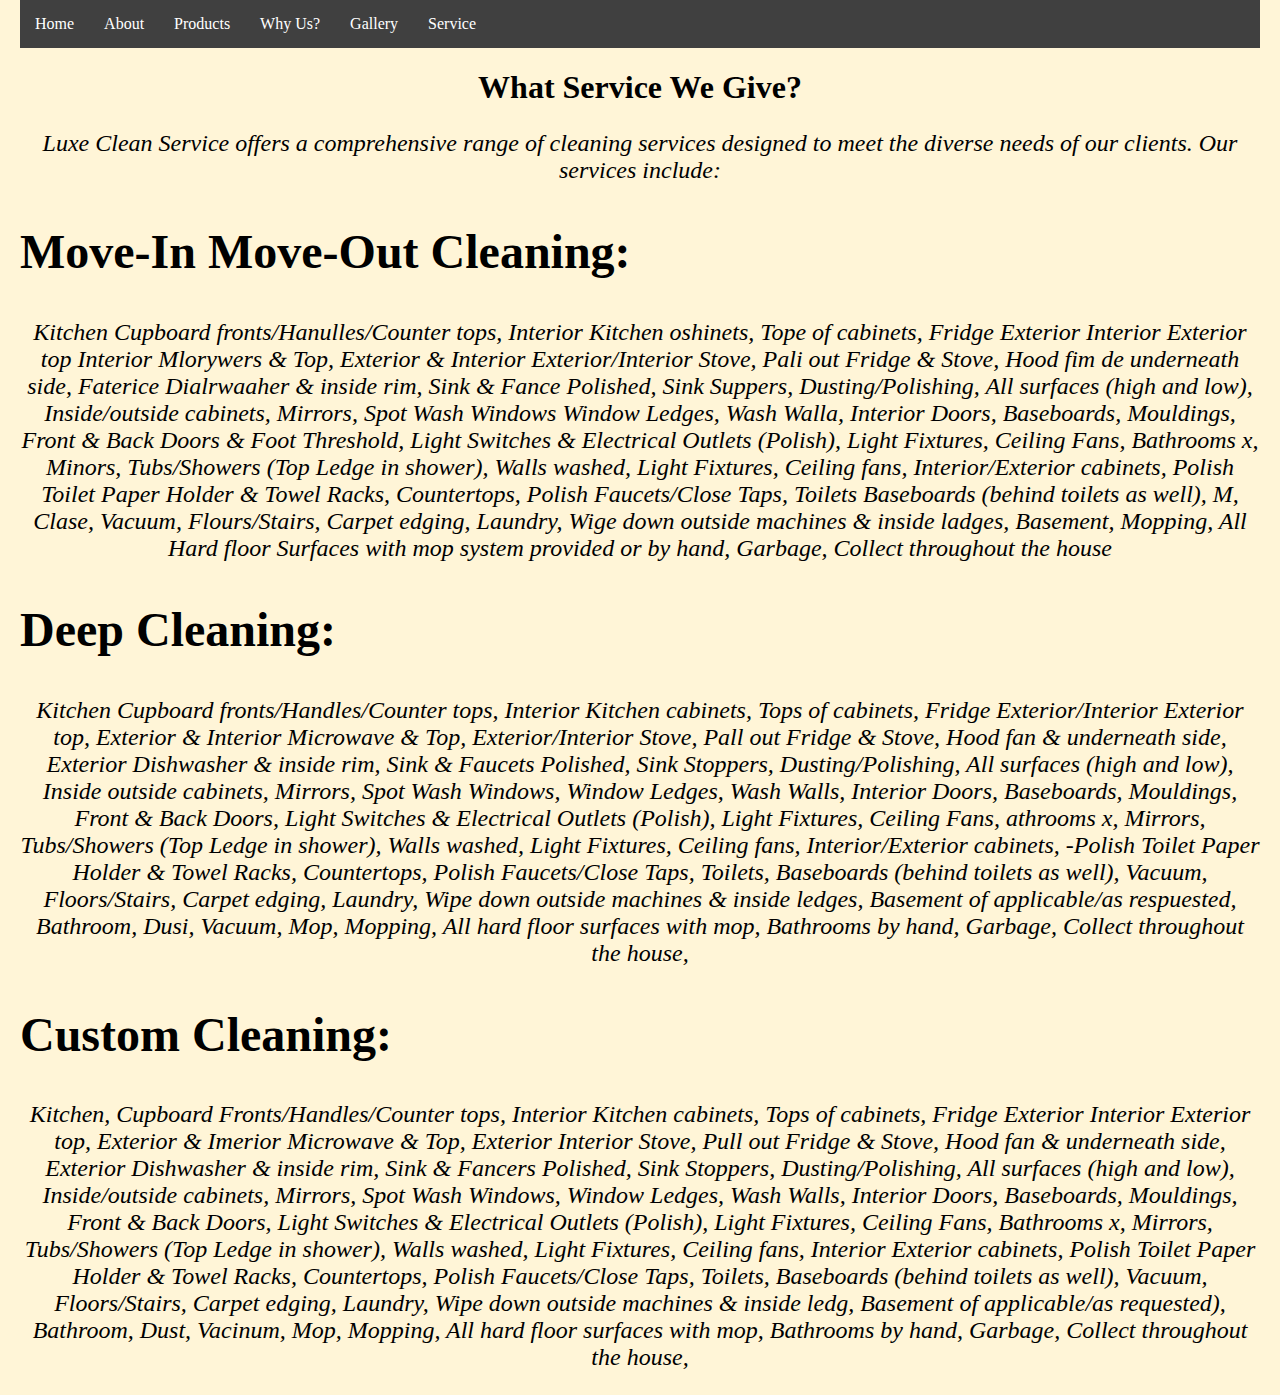
<file: call.html>
<!DOCTYPE html>
<html lang="en">
<head>
    <meta charset="UTF-8">
    <meta name="viewport" content="width=device-width, initial-scale=1.0">
    <title>Document</title>
    <link rel='stylesheet' type='text/css' media='screen' href='style.css'>
</head>
<body>
    <main>
         <nav class="navbar">
        <ul>
            <li><a href="index.html">Home</a></li>
            <li><a href="learnmore.html">About</a></li>
            <li><a href="products.html">Products</a></li>
            <li><a href="whychooseus.html">Why Us?</a></li>
             <li><a href="gallery.html">Gallery</a></li>
            <li><a href="call.html">Service</a></li>
        </ul>
    </nav>
        <h1 style="text-align: center;">What Service We Give?</h1>

        <p style="text-align: center; font-size: x-large; font-style:oblique;">Luxe Clean Service offers a comprehensive range of cleaning services designed to meet the diverse needs of our clients. Our services include:</p>
        <h2 style="font-size: xxx-large;"> Move-In Move-Out Cleaning:</h2>
        <p style="text-align: center; font-size: x-large; font-style:oblique;">Kitchen

Cupboard fronts/Hanulles/Counter tops,

Interior Kitchen oshinets,

Tope of cabinets,

Fridge Exterior Interior Exterior top Interior Mlorywers & Top,

Exterior & Interior Exterior/Interior Stove,

Pali out Fridge & Stove,

Hood fim de underneath side,

Faterice Dialrwaaher & inside rim,

Sink & Fance Polished,

Sink Suppers,

Dusting/Polishing,

All surfaces (high and low),

Inside/outside cabinets,

Mirrors,

Spot Wash Windows Window Ledges,

Wash Walla,

Interior Doors,

Baseboards,

Mouldings,

Front & Back Doors & Foot Threshold,

Light Switches & Electrical Outlets (Polish),

Light Fixtures,

Ceiling Fans,

Bathrooms x,

Minors,

Tubs/Showers (Top Ledge in shower),

Walls washed,

Light Fixtures,

Ceiling fans,

Interior/Exterior cabinets,

Polish Toilet Paper Holder & Towel Racks,

Countertops,

Polish Faucets/Close Taps,

Toilets Baseboards (behind toilets as well),

M,

Clase,

Vacuum,

Flours/Stairs,

Carpet edging,

Laundry,

Wige down outside machines & inside ladges,

Basement,

Mopping,

All Hard floor Surfaces with mop system provided or by hand,

Garbage,

Collect throughout the house</p>

<h2 style="font-size: xxx-large;"> Deep Cleaning:</h2>
<p style="text-align: center; font-size: x-large; font-style:oblique;">Kitchen

Cupboard fronts/Handles/Counter tops,

Interior Kitchen cabinets,

Tops of cabinets,

Fridge Exterior/Interior Exterior top,

Exterior & Interior Microwave & Top,

Exterior/Interior Stove,

Pall out Fridge & Stove,

Hood fan & underneath side,

Exterior Dishwasher & inside rim,

Sink & Faucets Polished,

Sink Stoppers,

Dusting/Polishing,

All surfaces (high and low),

Inside outside cabinets,

Mirrors,

Spot Wash Windows,

Window Ledges,

Wash Walls,

Interior Doors,

Baseboards,

Mouldings,
Front & Back Doors,

Light Switches & Electrical Outlets (Polish),

Light Fixtures,

Ceiling Fans,

athrooms x,

Mirrors,

Tubs/Showers (Top Ledge in shower),

Walls washed,

Light Fixtures,

Ceiling fans,

Interior/Exterior cabinets,

-Polish Toilet Paper Holder & Towel Racks,

Countertops,

Polish Faucets/Close Taps,

Toilets,

Baseboards (behind toilets as well),

Vacuum,

Floors/Stairs,

Carpet edging,

Laundry,

Wipe down outside machines & inside ledges,

Basement of applicable/as respuested,

Bathroom,

Dusi,

Vacuum,

Mop,

Mopping,

All hard floor surfaces with mop,

Bathrooms by hand,

Garbage,

Collect throughout the house,</p>

<h2 style="font-size: xxx-large;"> Custom Cleaning:</h2>
<p style="text-align: center; font-size: x-large; font-style:oblique;">Kitchen,

Cupboard Fronts/Handles/Counter tops,

Interior Kitchen cabinets,

Tops of cabinets,

Fridge Exterior Interior Exterior top,

Exterior & Imerior Microwave & Top,

Exterior Interior Stove,

Pull out Fridge & Stove,

Hood fan & underneath side,

Exterior Dishwasher & inside rim,

Sink & Fancers Polished,

Sink Stoppers,

Dusting/Polishing,

All surfaces (high and low),

Inside/outside cabinets,

Mirrors,

Spot Wash Windows,

Window Ledges,

Wash Walls,

Interior Doors,

Baseboards,

Mouldings,

Front & Back Doors,

Light Switches & Electrical Outlets (Polish),

Light Fixtures,

Ceiling Fans,

Bathrooms x,

Mirrors,

Tubs/Showers (Top Ledge in shower),

Walls washed,

Light Fixtures,

Ceiling fans,

Interior Exterior cabinets,

Polish Toilet Paper Holder & Towel Racks,

Countertops,

Polish Faucets/Close Taps,

Toilets,

Baseboards (behind toilets as well),

Vacuum,

Floors/Stairs,

Carpet edging,

Laundry,

Wipe down outside machines & inside ledg,

Basement of applicable/as requested),

Bathroom,

Dust,

Vacinum,

Mop,

Mopping,

All hard floor surfaces with mop,

Bathrooms by hand,

Garbage,

Collect throughout the house,</p>

    </main>
</body>
</html>
</file>
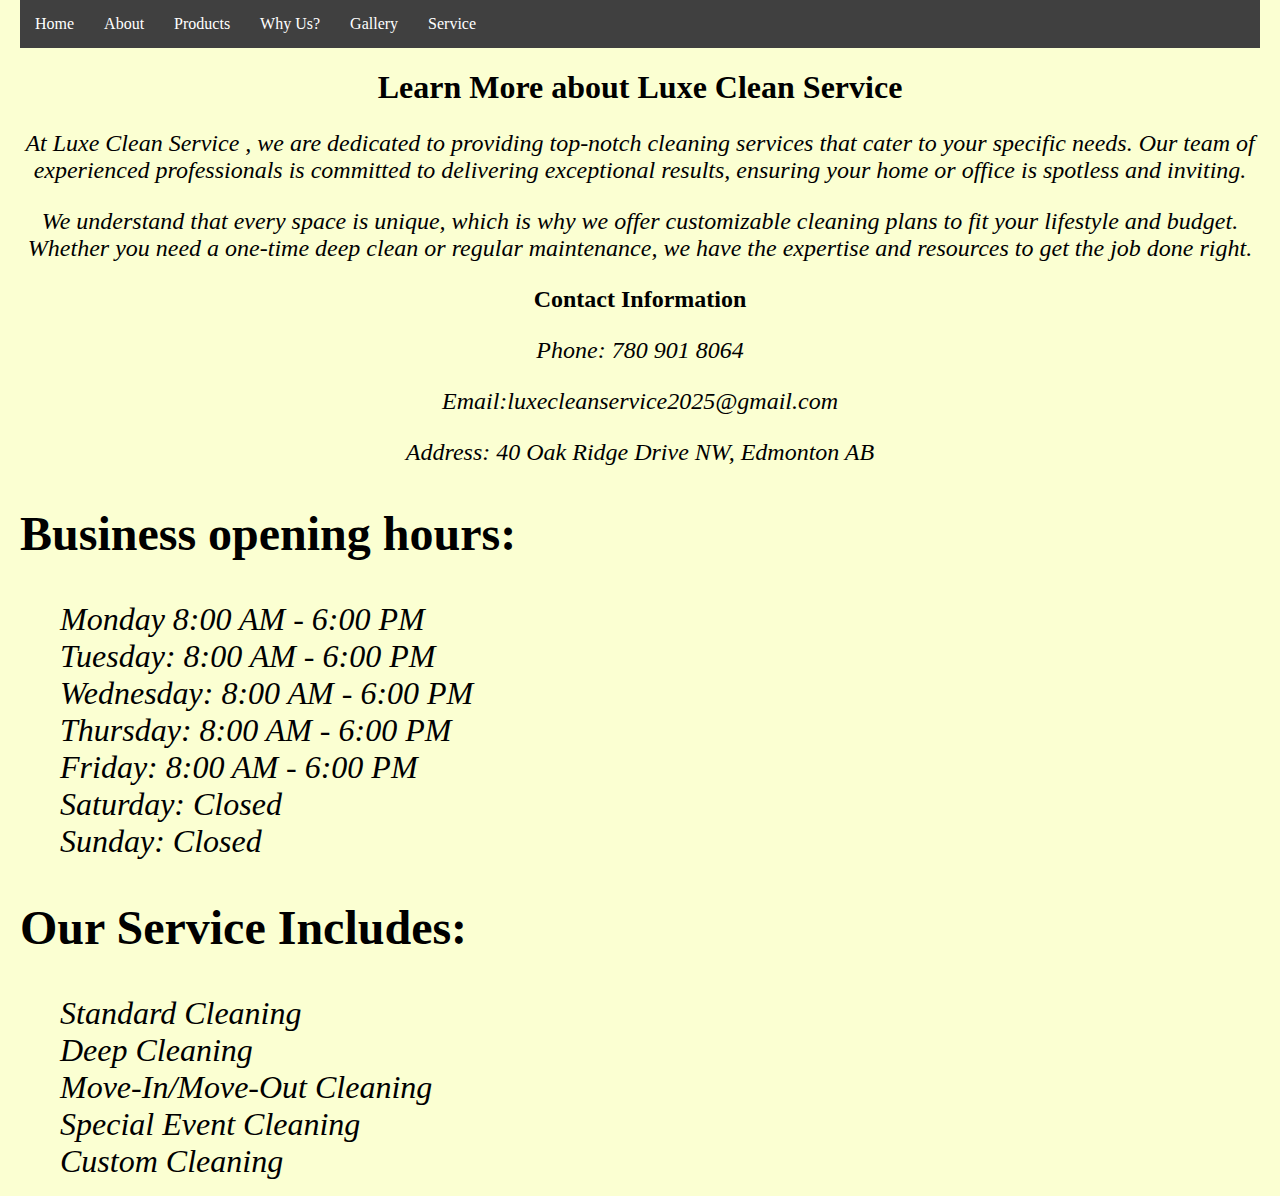
<file: learnmore.html>
<!DOCTYPE html>
<html lang="en">
<head>
    <meta charset="UTF-8">
    <meta name="viewport" content="width=device-width, initial-scale=1.0">
    <title>SparkleClean</title>
    <link rel='stylesheet' type='text/css' media='screen' href='style.css'>
</head>
<body style="background-color: rgb(251, 255, 210);">
    <main>
         <nav class="navbar">
        <ul>
            <li><a href="index.html">Home</a></li>
            <li><a href="learnmore.html">About</a></li>
            <li><a href="products.html">Products</a></li>
            <li><a href="whychooseus.html">Why Us?</a></li>
             <li><a href="gallery.html">Gallery</a></li>
            <li><a href="call.html">Service</a></li>
        </ul>
    </nav>
    <h1 style="text-align: center;">Learn More about Luxe Clean Service</h1>
    <p style="text-align: center; font-size: x-large; font-style:oblique;">At Luxe Clean Service , we are dedicated to providing top-notch cleaning services that cater to your specific needs. Our team of experienced professionals is committed to delivering exceptional results, ensuring your home or office is spotless and inviting.</p>
    <p style="text-align: center; font-size: x-large; font-style:oblique;">We understand that every space is unique, which is why we offer customizable cleaning plans to fit your lifestyle and budget. Whether you need a one-time deep clean or regular maintenance, we have the expertise and resources to get the job done right.</p>
    <h2 style="text-align: center;">Contact Information</h2>
    <p style="text-align: center; font-size: x-large; font-style:oblique;">Phone: 780 901 8064</p>
    <p style="text-align: center; font-size: x-large; font-style:oblique;">Email:luxecleanservice2025@gmail.com</p>
    <p style="text-align: center; font-size: x-large; font-style:oblique;">Address: 40 Oak Ridge Drive NW, Edmonton AB</p>
                <h2 style="font-size: xxx-large;"> Business
                opening hours:
                 </h2>
                 <ul style="list-style-type: none;">
               <li style="text-align: left; font-style: oblique; font-size: xx-large;"> Monday 8:00 AM - 6:00 PM
                <li style="text-align: left; font-style: oblique; font-size: xx-large;">Tuesday: 8:00 AM - 6:00 PM
               <li style="text-align: left; font-style: oblique; font-size: xx-large;">Wednesday: 8:00 AM - 6:00 PM
                <li style="text-align: left; font-style: oblique; font-size: xx-large;">Thursday: 8:00 AM - 6:00 PM
                <li style="text-align: left; font-style: oblique; font-size: xx-large;">Friday: 8:00 AM - 6:00 PM
               <li style="text-align: left; font-style: oblique; font-size: xx-large;">Saturday: Closed
                <li style="text-align: left; font-style: oblique; font-size: xx-large;">Sunday: Closed
                </ul>
                <div>
                    <h2 style="font-size: xxx-large;"> Our Service Includes:</h2>
                    <ul style="list-style-type: none;">
                        <li style="text-align: left; font-style: oblique; font-size: xx-large;">Standard Cleaning
                        <li style="text-align: left; font-style: oblique; font-size: xx-large;">Deep Cleaning
                        <li style="text-align: left; font-style: oblique; font-size: xx-large;">Move-In/Move-Out Cleaning
                        <li style="text-align: left; font-style: oblique; font-size: xx-large;">Special Event Cleaning
                        <li style="text-align: left; font-style: oblique; font-size: xx-large;">Custom Cleaning
                    </ul>
                </div>
    </main>
</body>
</html>
</file>
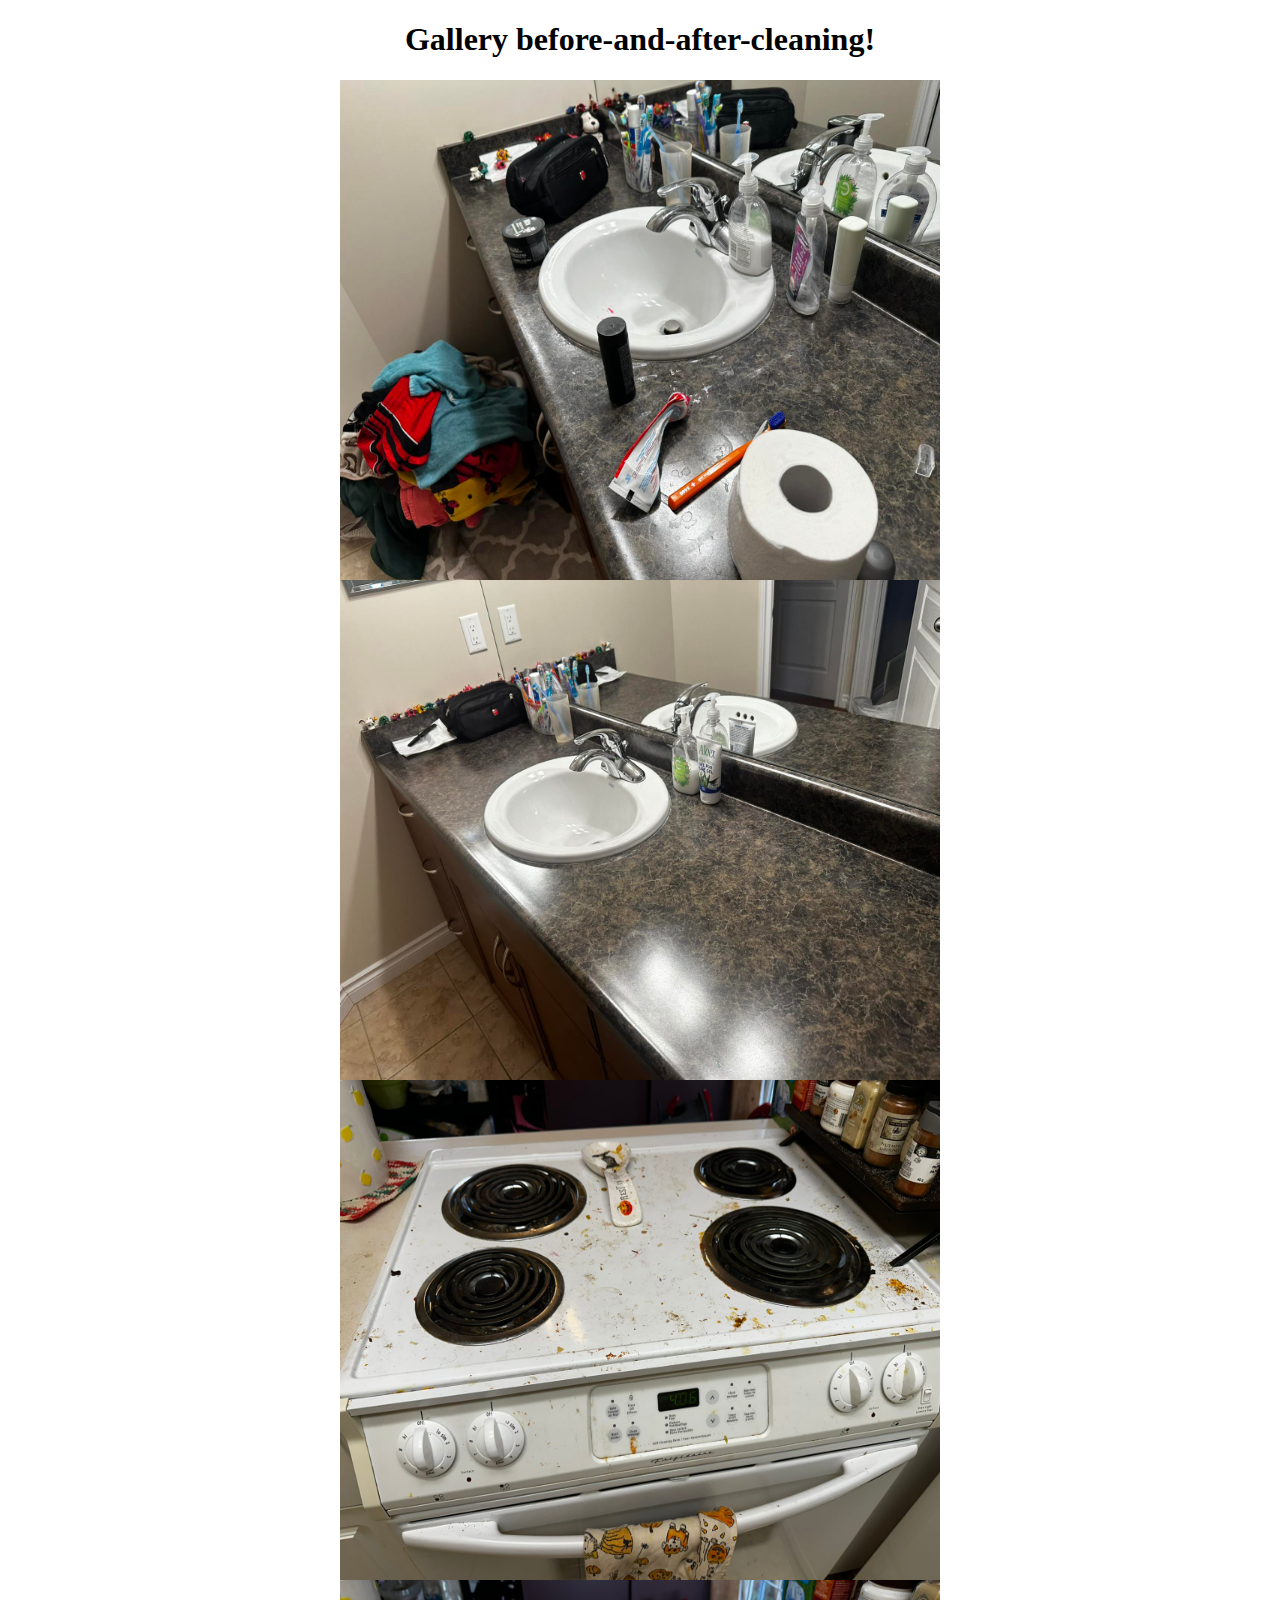
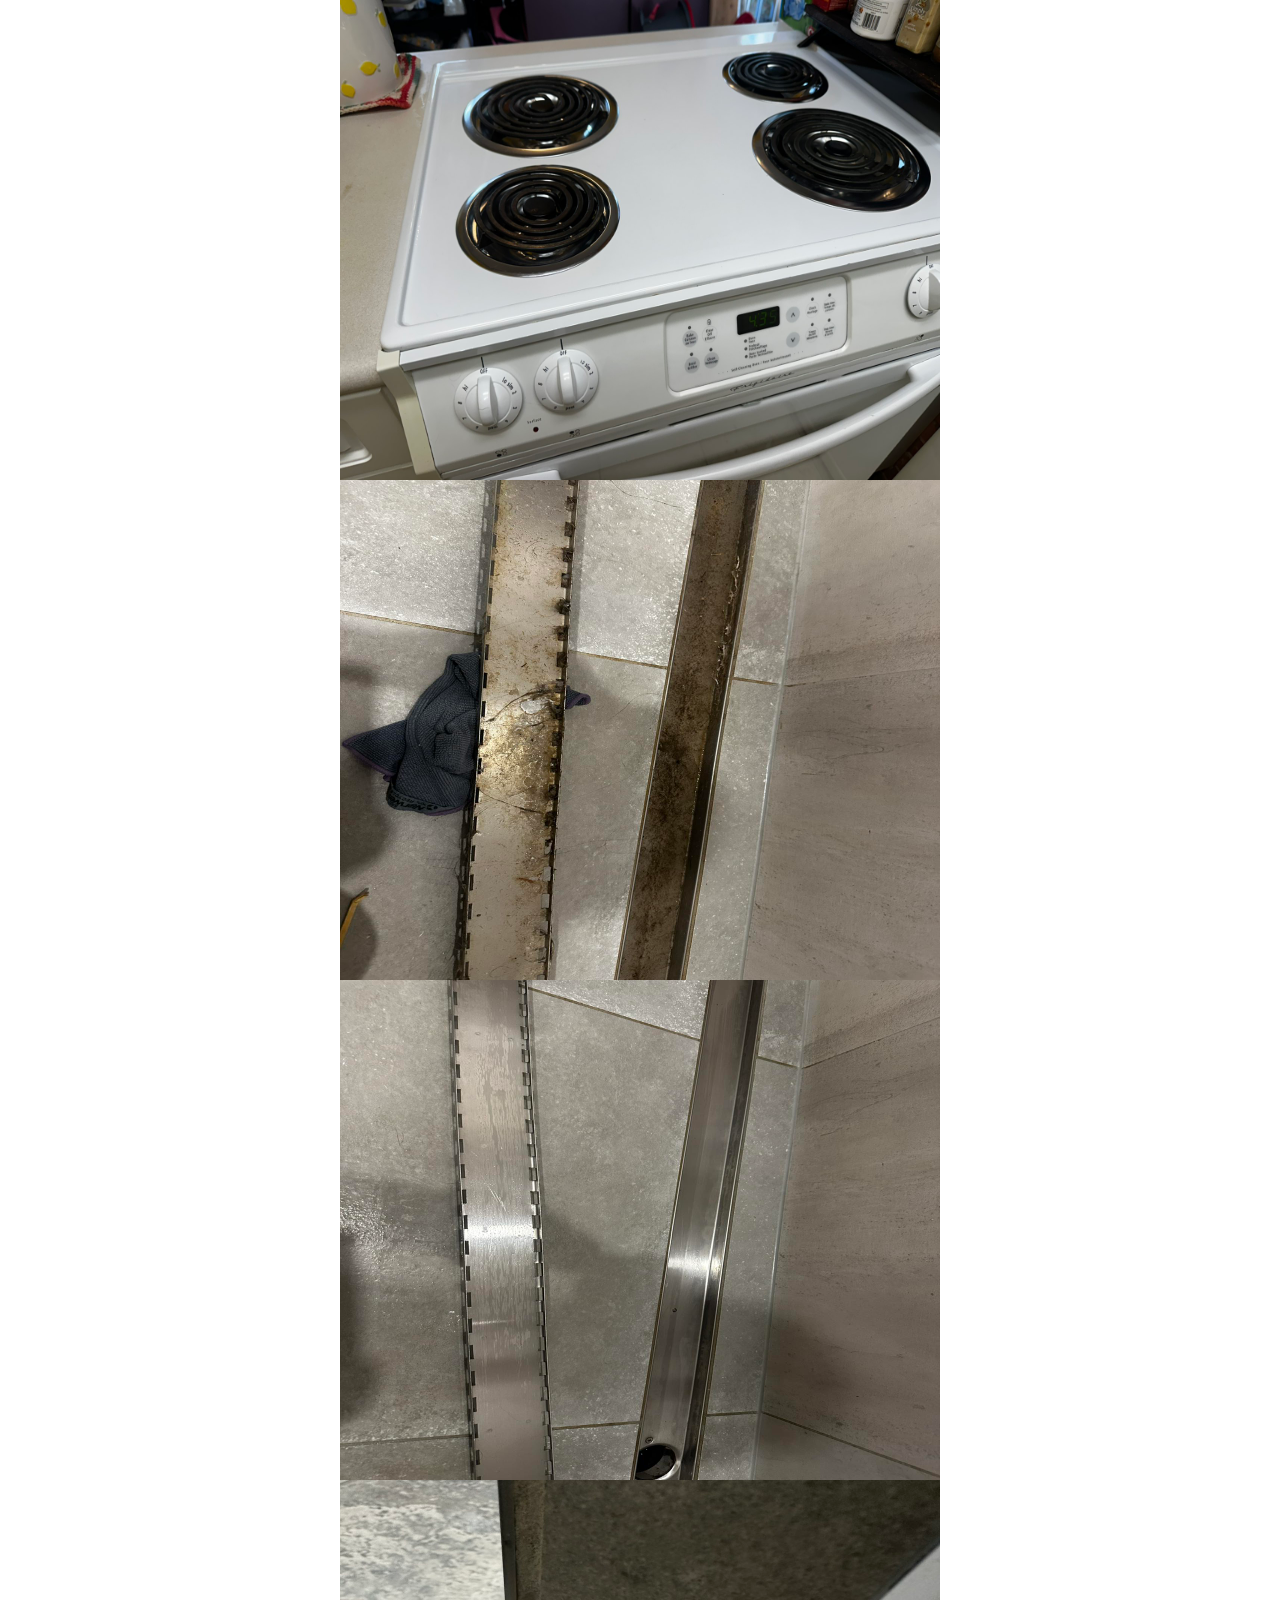
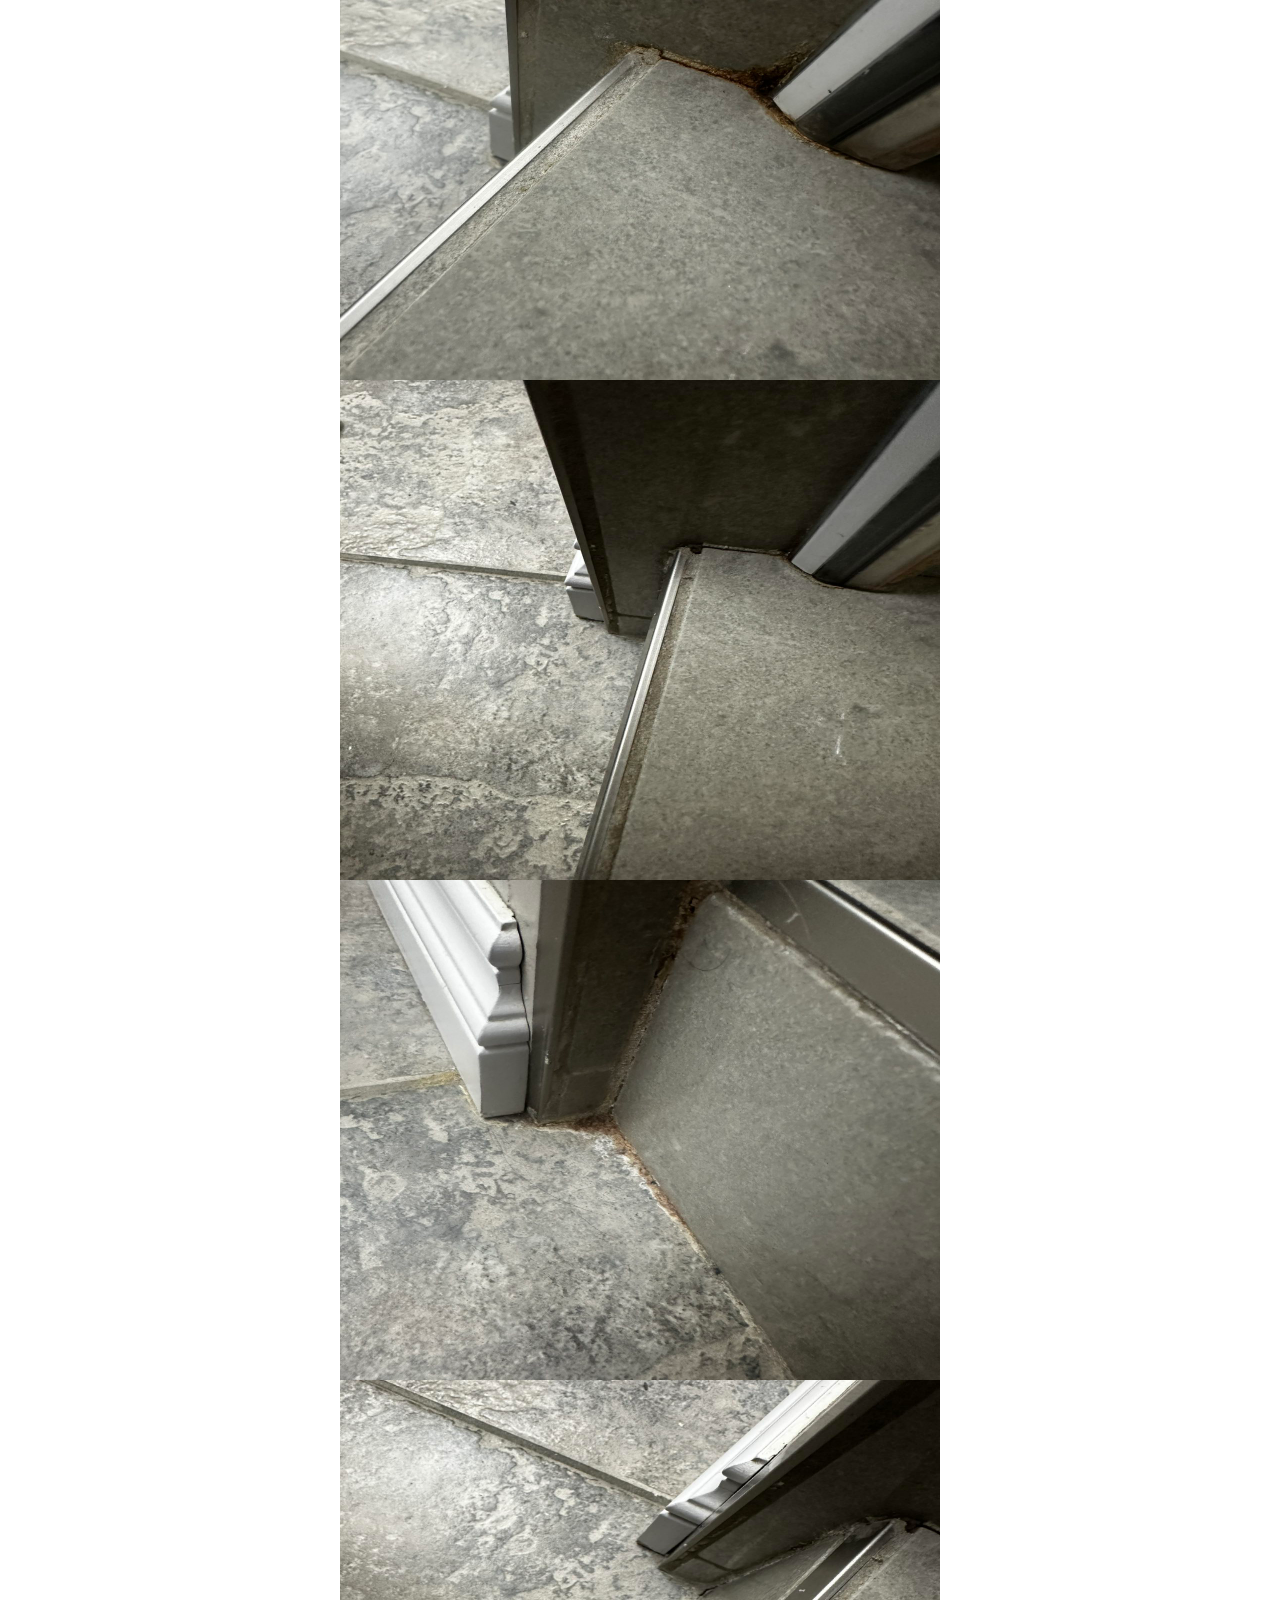
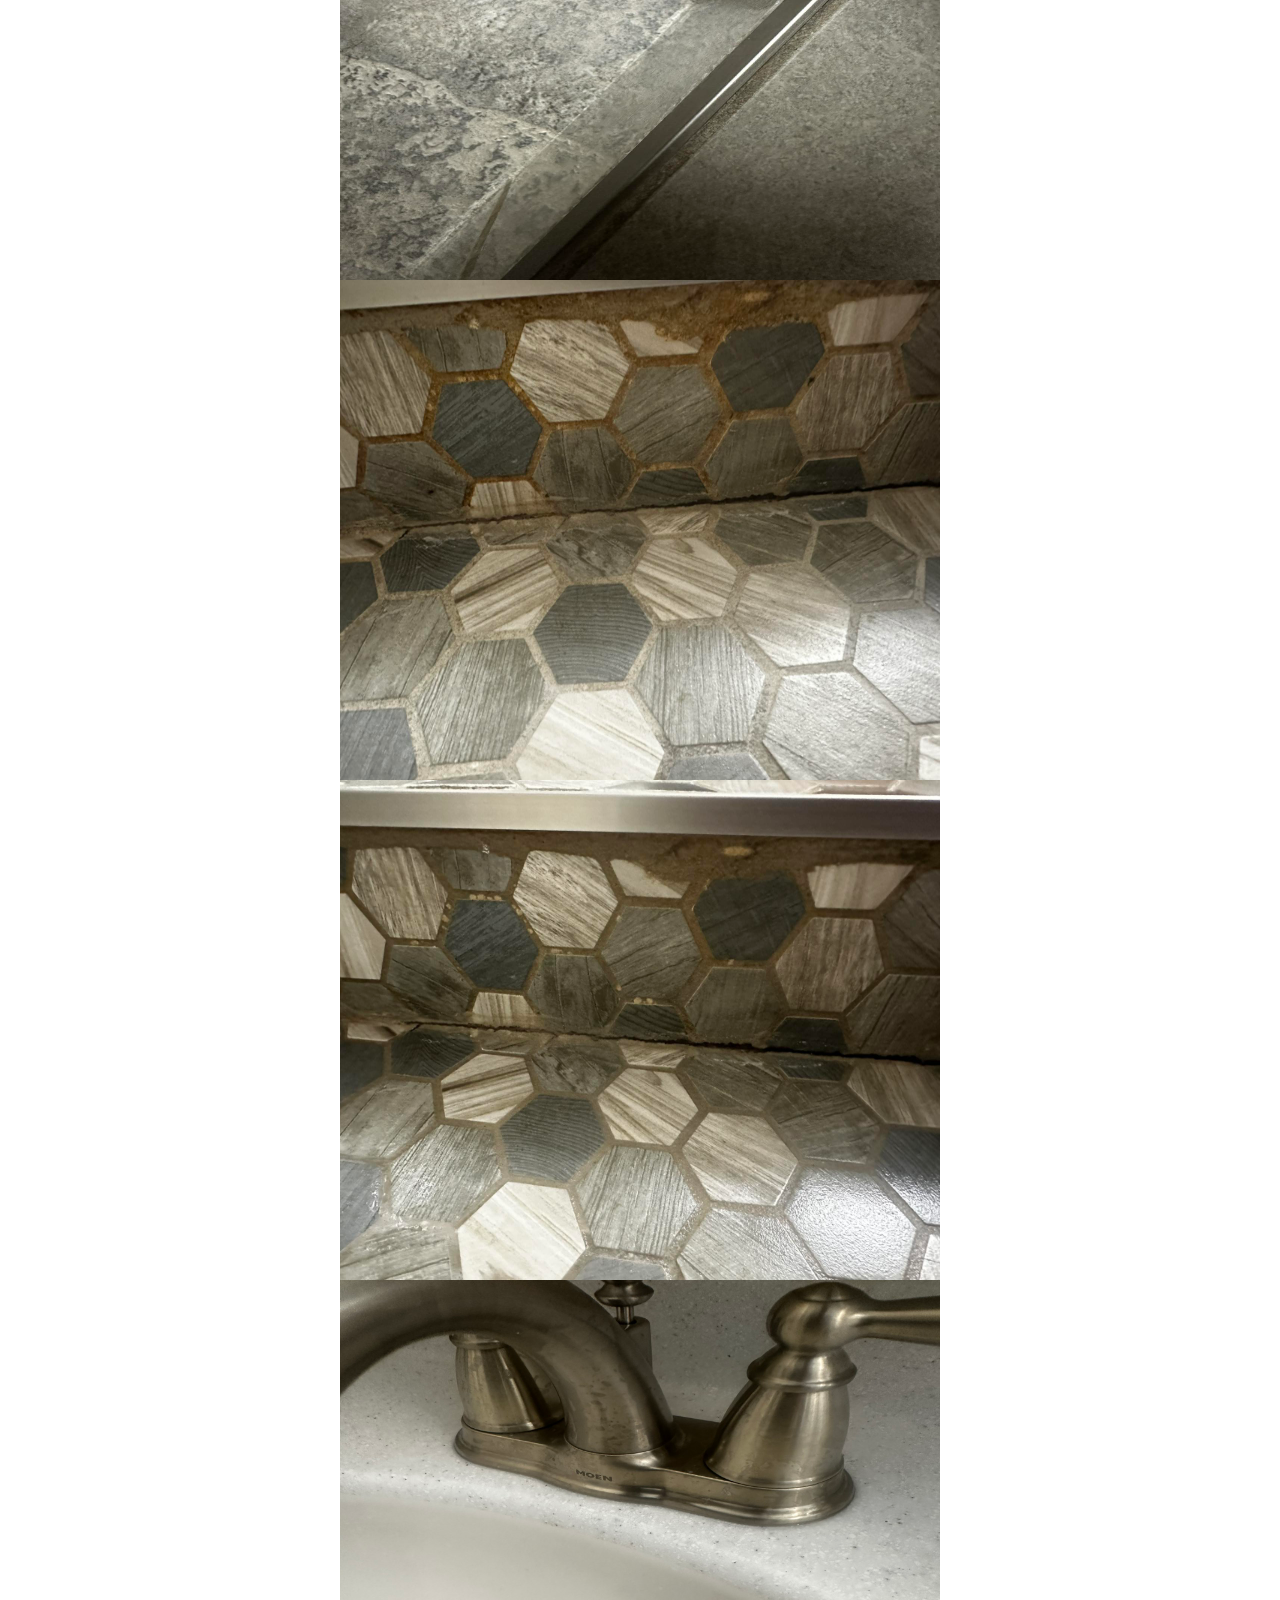
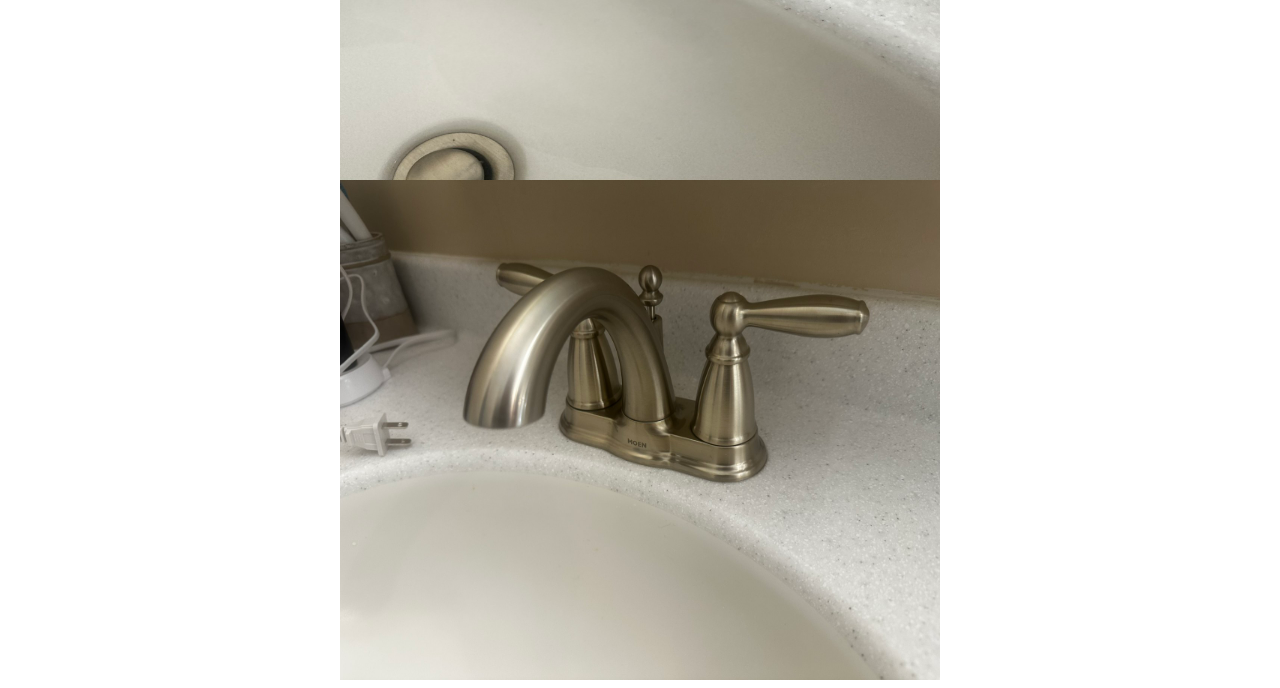
<file: moregallery.html>
<!DOCTYPE html>
<html lang="en">
<head>
    <meta charset="UTF-8">
    <meta name="viewport" content="width=device-width, initial-scale=1.0">
    <title>✨ Luxe Clean Service ✨</title>
</head>
<body>
    <main>
    <h1 style="text-align: center;">Gallery before-and-after-cleaning!</h1>
    <img style="align-items: center; display: block; margin-left: auto; margin-right: auto;" src="css008.jpg" width="600" height="500">
    <img style="align-items: center; display: block; margin-left: auto; margin-right: auto;" src="css009.jpg" width="600" height="500">
    <img style="align-items: center; display: block; margin-left: auto; margin-right: auto;" src="css010.jpg" width="600" height="500">
    <img style="align-items: center; display: block; margin-left: auto; margin-right: auto;" src="css011.jpg" width="600" height="500">
    <img style="align-items: center; display: block; margin-left: auto; margin-right: auto;" src="css012.jpg" width="600" height="500">
    <img style="align-items: center; display: block; margin-left: auto; margin-right: auto;" src="css013.jpg" width="600" height="500">
    <img style="align-items: center; display: block; margin-left: auto; margin-right: auto;" src="css014.jpg" width="600" height="500">
    <img style="align-items: center; display: block; margin-left: auto; margin-right: auto;" src="css015.jpg" width="600" height="500">
    <img style="align-items: center; display: block; margin-left: auto; margin-right: auto;" src="css016.jpg" width="600" height="500">
    <img style="align-items: center; display: block; margin-left: auto; margin-right: auto;" src="css017.jpg" width="600" height="500">
    <img style="align-items: center; display: block; margin-left: auto; margin-right: auto;" src="css018.jpg" width="600" height="500">
    <img style="align-items: center; display: block; margin-left: auto; margin-right: auto;" src="css019.jpg" width="600" height="500">
    <img style="align-items: center; display: block; margin-left: auto; margin-right: auto;" src="css020.jpg" width="600" height="500">
    <img style="align-items: center; display: block; margin-left: auto; margin-right: auto;" src="css021.jpg" width="600" height="500">
    </main>
    
</body>
</html>
</file>
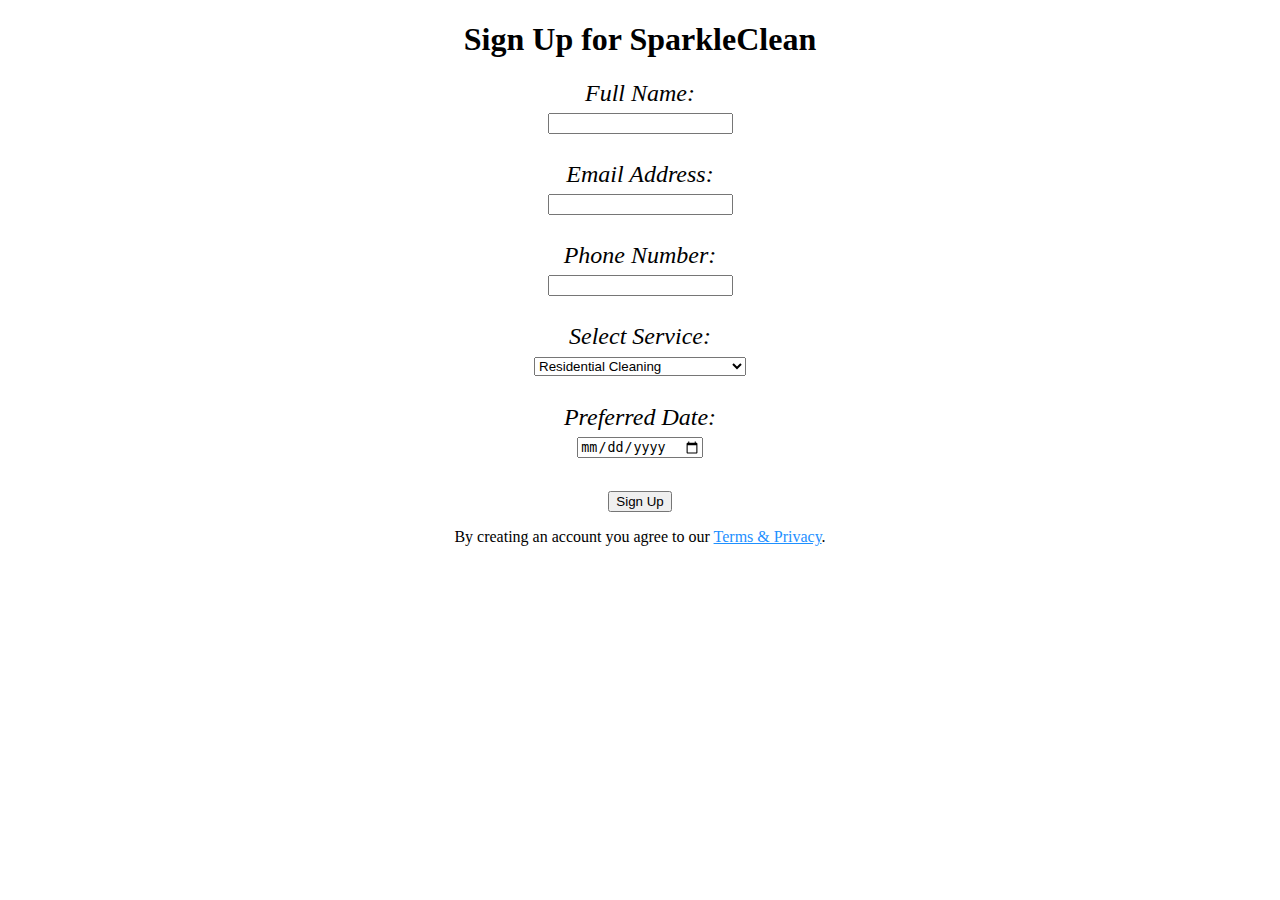
<file: signup.html>
<!DOCTYPE html>
<html lang="en">
<head>
    <meta charset="UTF-8">
    <meta name="viewport" content="width=device-width, initial-scale=1.0">
    <title>sign up</title>
</head>
<body>
    <main>
        <h1 style="text-align: center;">Sign Up for SparkleClean</h1>
        <form style="text-align: center; font-size: x-large; font-style:oblique;">
            <label for="name">Full Name:</label><br>
            <input type="text" id="name" name="name" required><br><br>
            <label for="email">Email Address:</label><br>
            <input type="email" id="email" name="email" required><br><br>
            <label for="phone">Phone Number:</label><br>
            <input type="tel" id="phone" name="phone" required><br><br>
            <label for="service">Select Service:</label><br>
            <select id="service" name="service" required>
                <option value="residential">Residential Cleaning</option>
                <option value="commercial">Commercial Cleaning</option>
                <option value="carpet">Carpet and Upholstery Cleaning</option>
                <option value="window">Window Washing</option>
                <option value="post-construction">Post-Construction Cleanup</option>
            </select><br><br>
            <label for="date">Preferred Date:</label><br>
            <input type="date" id="date" name="date" required><br><br>
            <input type="submit" value="Sign Up">
        </form>
        <p style="text-align: center;"> By creating an account you agree to our <a href="termsofprivacy.html" style="color:dodgerblue">Terms & Privacy</a>.</p>
        
    </main>
    
</body>
</html>
</file>
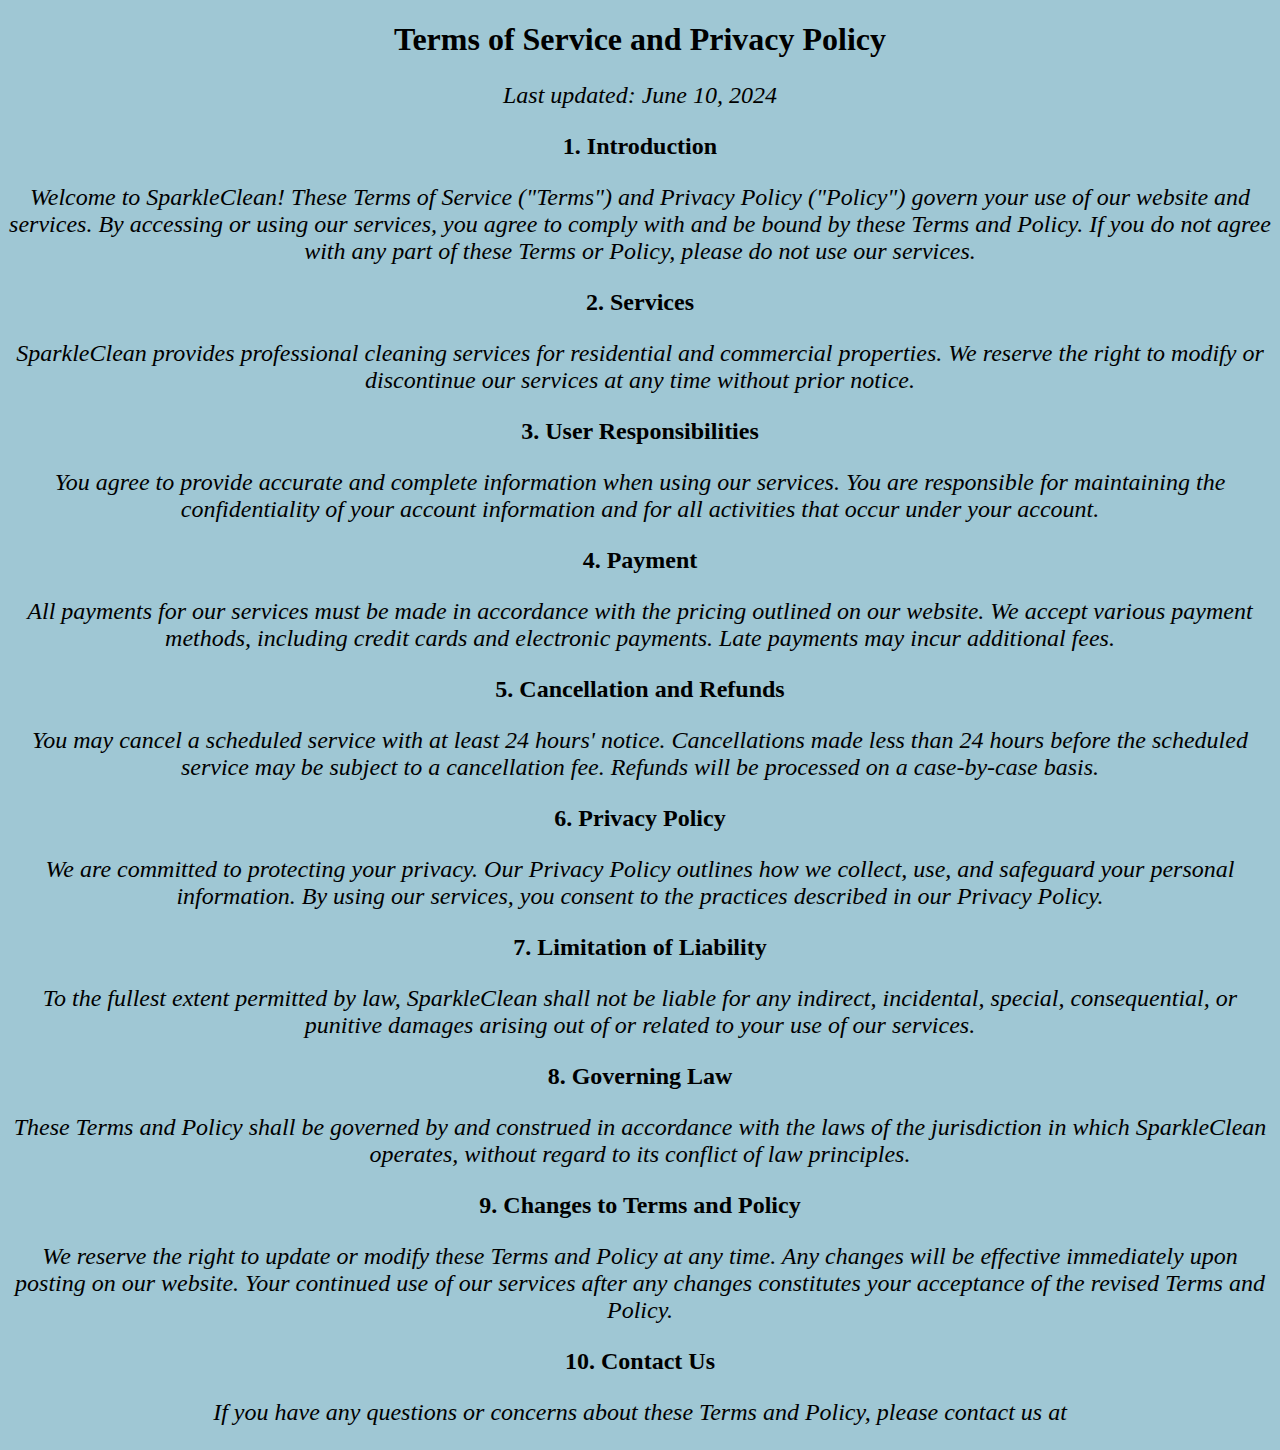
<file: termsofprivacy.html>
<!DOCTYPE html>
<html lang="en">
<head>
    <meta charset="UTF-8">
    <meta name="viewport" content="width=device-width, initial-scale=1.0">
    <title>Document</title>
</head>
<body style="background-color: rgb(159, 199, 212);">
    <h1 style="text-align: center;">Terms of Service and Privacy Policy</h1>
    <p style="text-align: center; font-size: x-large; font-style:oblique;">Last updated: June 10, 2024</p>
    <h2 style="text-align: center;">1. Introduction</h2>
    <p style="text-align: center; font-size: x-large; font-style:oblique;">Welcome to SparkleClean! These Terms of Service ("Terms") and Privacy Policy ("Policy") govern your use of our website and services. By accessing or using our services, you agree to comply with and be bound by these Terms and Policy. If you do not agree with any part of these Terms or Policy, please do not use our services.</p>
    
    <h2 style="text-align: center;">2. Services</h2>
    <p style="text-align: center; font-size: x-large; font-style:oblique;">SparkleClean provides professional cleaning services for residential and commercial properties. We reserve the right to modify or discontinue our services at any time without prior notice.</p>
    
    <h2 style="text-align: center;">3. User Responsibilities</h2>
    <p style="text-align: center; font-size: x-large; font-style:oblique;">You agree to provide accurate and complete information when using our services. You are responsible for maintaining the confidentiality of your account information and for all activities that occur under your account.</p>
    
    <h2 style="text-align: center;">4. Payment</h2>
    <p style="text-align: center; font-size: x-large; font-style:oblique;">All payments for our services must be made in accordance with the pricing outlined on our website. We accept various payment methods, including credit cards and electronic payments. Late payments may incur additional fees.</p>
    
    <h2 style="text-align: center;">5. Cancellation and Refunds</h2>
    <p style="text-align: center; font-size: x-large; font-style:oblique;">You may cancel a scheduled service with at least 24 hours' notice. Cancellations made less than 24 hours before the scheduled service may be subject to a cancellation fee. Refunds will be processed on a case-by-case basis.</p>   
    <h2 style="text-align: center;">6. Privacy Policy</h2>
    <p style="text-align: center; font-size: x-large; font-style:  
oblique;">We are committed to protecting your privacy. Our Privacy Policy outlines how we collect, use, and safeguard your personal information. By using our services, you consent to the practices described in our Privacy Policy.</p>   
    <h2 style="text-align: center;">7. Limitation of Liability</h2>
    <p style="text-align: center; font-size: x-large; font-style:oblique;">To the fullest extent permitted by law, SparkleClean shall not be liable for any indirect, incidental, special, consequential, or punitive damages arising out of or related to your use of our services.</p>
    
    <h2 style="text-align: center;">8. Governing Law</h2>
    <p style="text-align: center; font-size: x-large; font-style:oblique;">These Terms and Policy shall be governed by and construed in accordance with the laws of the jurisdiction in which SparkleClean operates, without regard to its conflict of law principles.</p>
    
    <h2 style="text-align: center;">9. Changes to Terms and Policy</h2>
    <p style="text-align: center; font-size: x-large; font-style:oblique;">We reserve the right to update or modify these Terms and Policy at any time. Any changes will be effective immediately upon posting on our website. Your continued use of our services after any changes constitutes your acceptance of the revised Terms and Policy.</p>
    
    <h2 style="text-align: center;">10. Contact Us</h2>
    <p style="text-align: center; font-size: x-large; font-style:oblique;">If you have any questions or concerns about these Terms and Policy, please contact us at

    
</body>
</html>
</file>
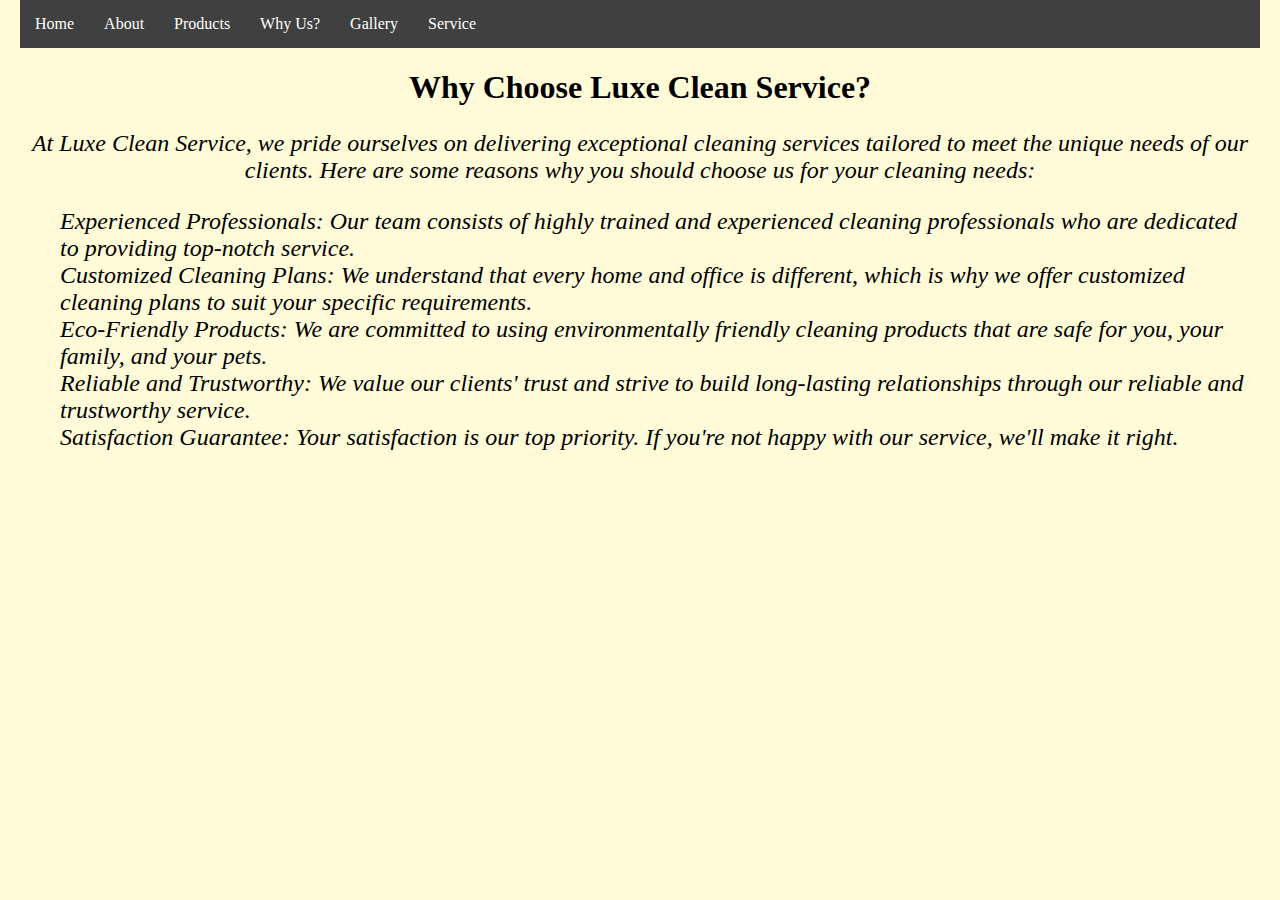
<file: whychooseus.html>
<!DOCTYPE html>
<html lang="en">
<head>
    <meta charset="UTF-8">
    <meta name="viewport" content="width=device-width, initial-scale=1.0">
    <title>Document</title>
    <link rel='stylesheet' type='text/css' media='screen' href='style.css'>
</head>
<body style="background-color: rgb(255, 251, 216);">
<main>
     <nav class="navbar">
        <ul>
            <li><a href="index.html">Home</a></li>
            <li><a href="learnmore.html">About</a></li>
            <li><a href="products.html">Products</a></li>
            <li><a href="whychooseus.html">Why Us?</a></li>
             <li><a href="gallery.html">Gallery</a></li>
            <li><a href="call.html">Service</a></li>
        </ul>
    </nav>
    <h1 style="text-align: center;">Why Choose Luxe Clean Service?</h1>
    <p style="text-align: center; font-size: x-large; font-style:oblique;">At Luxe Clean Service, we pride ourselves on delivering exceptional cleaning services tailored to meet the unique needs of our clients.
         Here are some reasons why you should choose us for your cleaning needs:</p>
    <ul style="list-style-type: none;">
        <li style="text-align: left; font-style: oblique; font-size: x-large;">Experienced Professionals: Our team consists of highly trained and experienced cleaning professionals who are dedicated to providing top-notch service.</li>
        <li style="text-align: left; font-style: oblique; font-size: x-large;">Customized Cleaning Plans: We understand that every home and office is different, which is why we offer customized cleaning plans to suit your specific requirements.</li>
        <li style="text-align: left; font-style: oblique; font-size: x-large;">Eco-Friendly Products: We are committed to using environmentally friendly cleaning products that are safe for you, your family, and your pets.</li>
        <li style="text-align: left; font-style: oblique; font-size: x-large;">Reliable and Trustworthy: We value our clients' trust and strive to build long-lasting relationships through our reliable and trustworthy service.</li>
        <li style="text-align: left; font-style: oblique; font-size: x-large;">Satisfaction Guarantee: Your satisfaction is our top priority. If you're not happy with our service, we'll make it right.</li>
    </ul>
</main>
</body>
</html>
</file>
<file: style.css>
body{
  background-color: #fff5d7;
    margin: 0px;
}
main{
    margin-left: 20px;
    margin-right: 20px;
}
h1{
    text-align: center;
}
.navbar ul{
    list-style-type: none;
    background-color: hsl(0, 0%, 25%);
    padding: 0px;
    margin: 0px;
    overflow: hidden;
}
.navbar a{
    color: white;
    text-decoration: none;
    padding: 15px;
    display: block;
    text-align: center;
}
.navbar a:hover{
    background-color: hsl(0, 0%, 10%);
}
.navbar li{
    float: left;
}

.sidebar{
    background-color: hsl(0, 0%, 95%);
    padding: 15px;
    margin-top: 1.5rem;
    box-shadow: 2px 2px 10px 3px hsl(0, 0%, 85%);

}


.card {
    width: 18rem;
    background-color: #2a2e33;
    color: white;
    border-radius: 12px;
    overflow: hidden;
    box-shadow: 0 4px 10px rgba(0, 0, 0, 0.4);
    transition: transform 0.2s, box-shadow 0.2s;
  }

  .card:hover {
    transform: translateY(-5px);
    box-shadow: 0 6px 16px rgba(0, 0, 0, 0.5);
  }

  .card img {
    width: 100%;
    height: 180px;
    object-fit: cover;
  }

  .card-body {
    padding: 15px;
  }

  .card-title {
    font-size: 1.2rem;
    margin-bottom: 10px;
    font-weight: bold;
  }

  .card-text {
    font-size: 0.95rem;
    color: #ccc;
    margin-bottom: 15px;
  }

  .btn {
    display: inline-block;
    padding: 8px 14px;
    background-color: #007bff;
    color: white;
    border-radius: 6px;
    text-decoration: none;
    transition: background-color 0.2s;
  }

  .btn:hover {
    background-color: #0056b3;
  }
</file>
